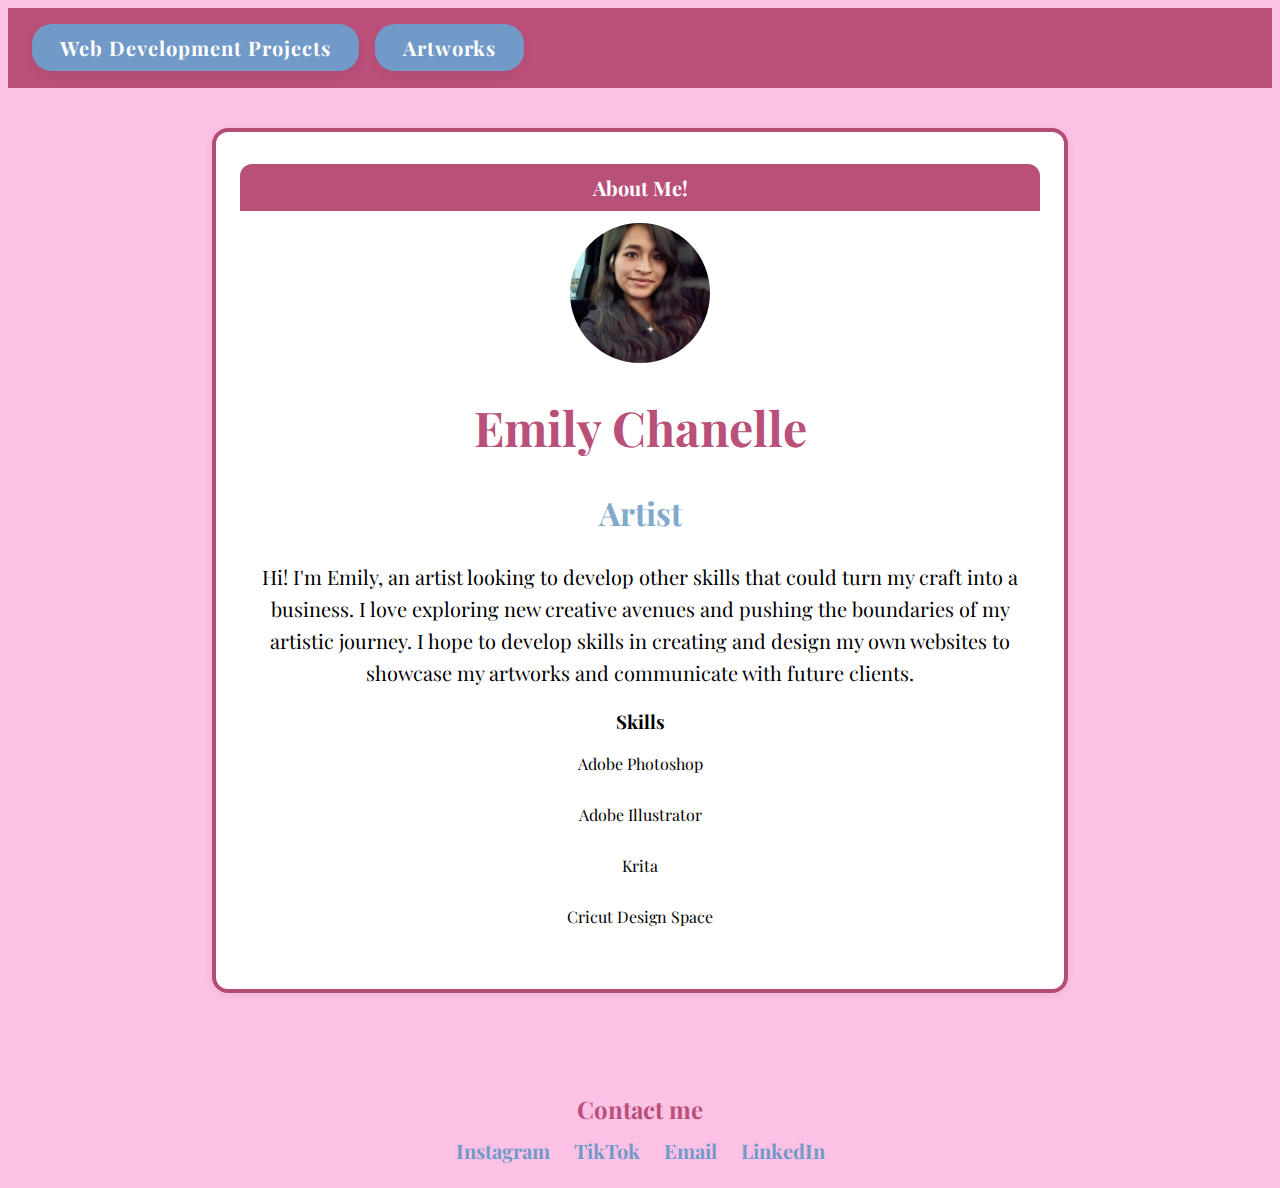
<file: index.html>
<!DOCTYPE html>
<html lang="en">
<head>
  <meta charset="UTF-8">
  <meta name="viewport" content="width=device-width, initial-scale=1.0">
  <title>Emily Chanelle's site </title>
  <!-- Add Google Fonts for an elegant look -->
  <link href="https://fonts.googleapis.com/css?family=Playfair+Display:400,700&display=swap" rel="stylesheet">
  <link rel="stylesheet" href="style.css">
  <style>
    /* Use Playfair Display for all text on the page */
    body {
      font-family: 'Playfair Display', serif;
    }
  </style>
</head>
<body>
  <!-- This div creates a dark pink margin at the top of the page -->
  <div class="top-margin"></div>
  <!-- Menu buttons container on the top left -->
  <div class="menu-bar-container">
    <a href="web-projects.html" class="menu-bar-left">Web Development Projects</a>
    <a href="artworks.html" class="menu-bar">Artworks</a>
  </div>
  <div class="profile-card">
    <div class="content-bar">About Me!</div>
    <img src="img/me.png" alt="Emily Chanelle">
    <h1>Emily Chanelle</h1>
    <h2>Artist</h2>
    <p>Hi! I'm Emily, an artist looking to develop other skills that could turn my craft into a business. I love exploring new creative avenues and pushing the boundaries of my artistic journey. I hope to develop skills in creating and design my own websites to showcase my artworks and communicate with future clients.  </p>
    <!-- Soft Skills section starts here -->
    <h3>Skills</h3>
    <ul>
      <!-- Each list item is a soft skill -->
      <li>Adobe Photoshop</li>
      <li>Adobe Illustrator</li>
      <li>Krita</li>
      <li>Cricut Design Space</li>
    </ul>
    <!-- Soft Skills section ends here -->
  </div>
  <!-- Contact me section at the bottom -->
  <div class="contact-section">
    <h3>Contact me</h3>
    <ul class="contact-links">
      <!-- Add your social media links here -->
      <li>
        <a href="https://www.instagram.com/_emoly.xd/" target="_blank">Instagram</a>
      </li>
      <li>
        <a href="https://www.tiktok.com/@emoly.xd/" target="_blank">TikTok</a>
      </li>
      <li>
        <a href="mailto:emit1144@gmail.com">Email</a>
      </li>
      <li>
        <a href="https://www.linkedin.com/in/emily-torres-080098349/" target="_blank">LinkedIn</a>
      </li>
    </ul>
  </div>
</body>
</html>
</file>
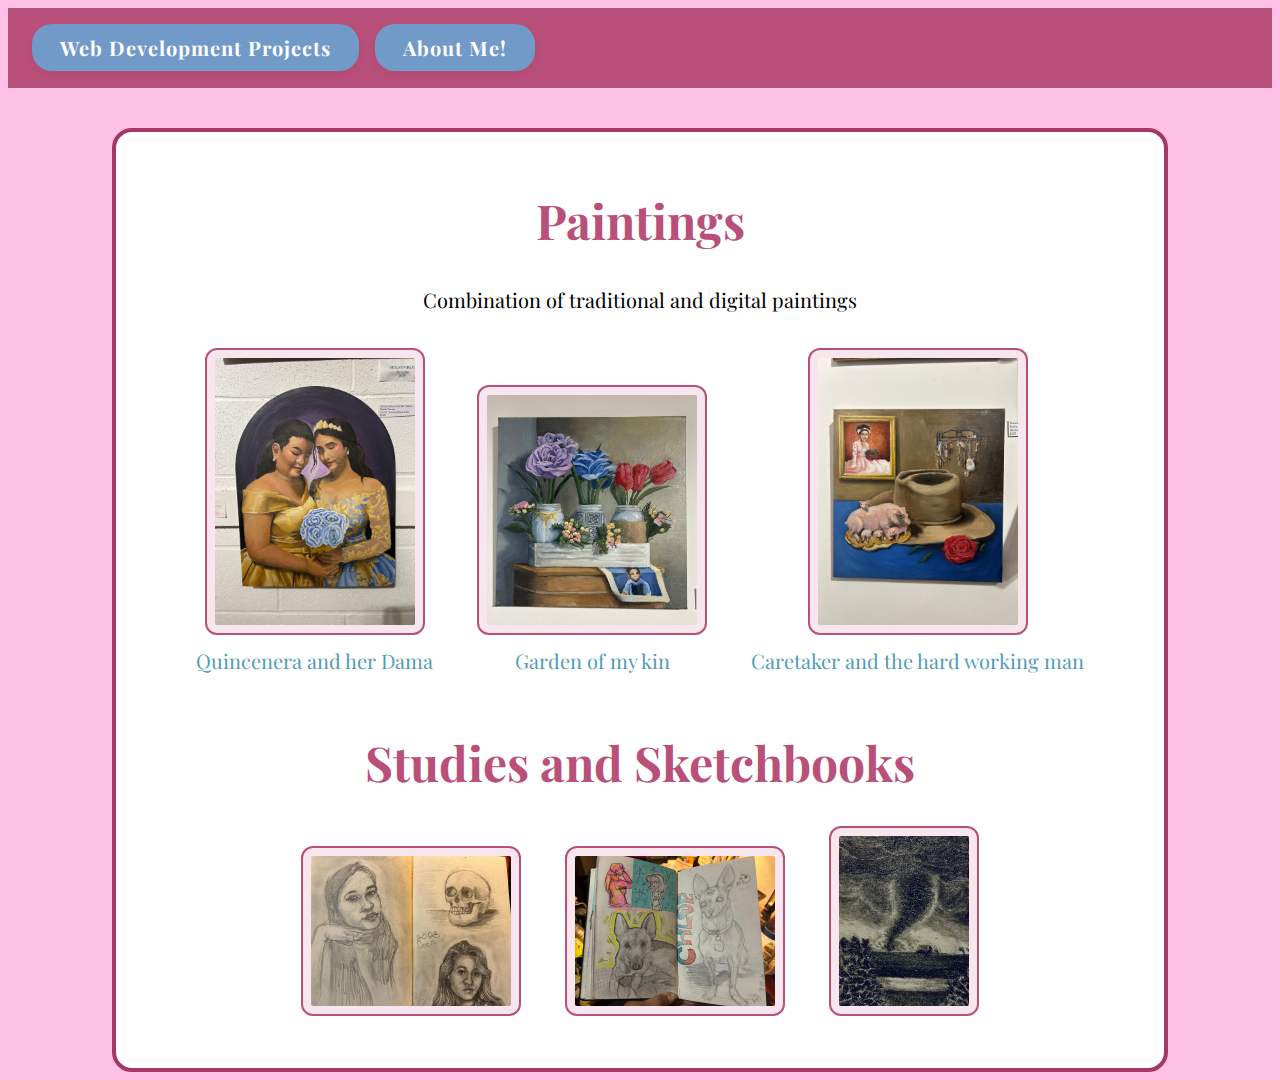
<file: artworks.html>
<!DOCTYPE html>
<html lang="en">
<head>
  <meta charset="UTF-8">
  <meta name="viewport" content="width=device-width, initial-scale=1.0">
  <title>Art Page</title>
  <link rel="stylesheet" href="style.css">
  <!-- Add Google Fonts for an elegant look -->
  <link href="https://fonts.googleapis.com/css?family=Playfair+Display:400,700&display=swap" rel="stylesheet">
  <style>
    /* Use Playfair Display for all text on the page */
    body {
      font-family: 'Playfair Display', serif;
    }
  </style>
</head>
<body>
  <!-- This div creates a dark pink margin at the top of the page -->
  <div class="top-margin"></div>
  <!-- Menu buttons container on the top left -->
  <div class="menu-bar-container">
    <a href="web-projects.html" class="menu-bar-left">Web Development Projects</a>
    <a href="index.html" class="menu-bar">About Me!</a>
  </div>

  <!-- Artworks page content starts here -->
  <div class="art-page">
    <!-- Main heading for the art page -->
    <h1>Paintings</h1>
    <p>Combination of traditional and digital paintings</p>
    <div class="art-gallery">
      <figure>
        <img src="img/pt1.jpg" alt="Artwork 1" width="200">
        <figcaption>Quincenera and her Dama</figcaption>
      </figure>
      <figure>
        <img src="img/pt2.jpg" alt="Artwork 2" width="200">
        <figcaption>Garden of my kin</figcaption>
      </figure>
      <figure>
        <img src="img/pt3.jpg" alt="Artwork 3" width="200">
        <figcaption>Caretaker and the hard working man</figcaption>
      </figure>
    </div>
    
    <h1>Studies and Sketchbooks</h1>
    <div class="art-gallery">
      <figure>
        <img src="img/sk1.jpg" alt="Artwork 1" width="200">
      </figure>
      <figure>
        <img src="img/sk2.jpg" alt="Artwork 2" width="200">
      </figure>
      <figure>
        <img src="img/sk3.jpg" alt="Artwork 3" width="200">
      </figure>
    </div>
  </div>
  <!-- Artworks page content ends here -->
</body>
</html>
</file>
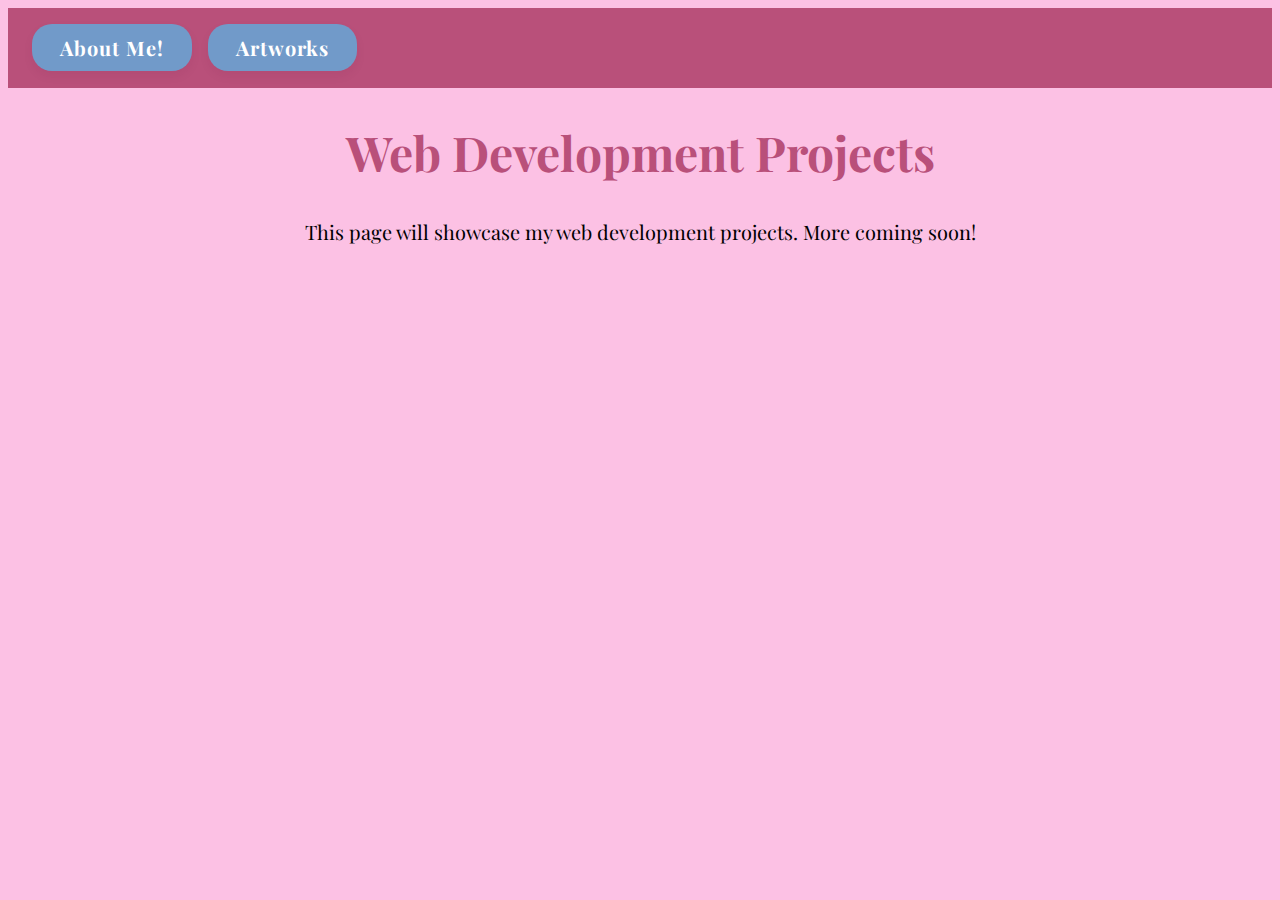
<file: web-projects.html>
<!DOCTYPE html>
<html lang="en">
<head>
  <meta charset="UTF-8">
  <meta name="viewport" content="width=device-width, initial-scale=1.0">
  <title>Web Development Projects</title>
  <!-- Add Google Fonts for an elegant look -->
  <link href="https://fonts.googleapis.com/css?family=Playfair+Display:400,700&display=swap" rel="stylesheet">
  <link rel="stylesheet" href="style.css">
  <style>
    /* Use Playfair Display for all text on the page */
    body {
      font-family: 'Playfair Display', serif;
    }
  </style>
</head>
<body>
  <!-- This div creates a dark pink margin at the top of the page -->
  <div class="top-margin"></div>
  <!-- Menu buttons container on the top left -->
  <div class="menu-bar-container">
    <a href="index.html" class="menu-bar-left">About Me!</a>
    <a href="artworks.html" class="menu-bar">Artworks</a>
  </div>
  <!-- Main content for the web projects page -->
  <div class="web-projects-page">
    <h1>Web Development Projects</h1>
    <p>This page will showcase my web development projects. More coming soon!</p>
  </div>
</body>
</html>
</file>
<file: style.css>
/* Add you CSS here */
body {
  background-color: #fcc1e4;
  font-family: 'Segoe UI', Arial, sans-serif;
}

.profile-card {
  background: #ffffff;
  border: 4px solid #b34d76;
  border-radius: 16px;
  max-width: 800px;
  margin: 40px auto;
  padding: 32px 24px;
  box-shadow: 0 2px 8px rgba(0,0,0,0.06);
}

.profile-card img {
  display: block;
  margin: 0 auto 4px;
  border-radius: 70%;
  width: 140px;
  height: 140px;
  object-fit: cover;
}

.profile-card ul {
  list-style: none;
  padding: 0;
  margin: 16px 0 0 0;
  text-align: center;
}

.profile-card ul li {
  margin-bottom: 30px;
}

h1, h2 {
  text-align: center;
}

h1 {
  font-size: 48px;
  color: #b9507a;
}

h2 {
  font-size: 32px;
  color: #80a9cb;
}

h3, p {
  text-align: center;
  color: rgb(0, 0, 0)
}

p {
  font-size: 20px;
  line-height: 1.6;
}

.content-bar {
  background-color: #b9507a;
  color: #ffffff;
  text-align: center;
  padding: 10px 0;
  border-radius: 12px 12px 0 0;
  font-size: 20px;
  font-weight: bold;
  margin-bottom: 12px;
}

/* Container for menu buttons on the top left */
.menu-bar-container {
  position: absolute;
  top: 24px;
  left: 32px;
}

/* Style for both menu buttons */
.menu-bar,
.menu-bar-left {
  display: inline-block;
  background: #719ac9;
  color: #fff;
  padding: 10px 28px;
  border-radius: 20px;
  font-size: 20px;
  font-weight: bold;
  box-shadow: 0px 5px 10px rgba(108, 24, 67, 0.08);
  letter-spacing: 1px;
  margin-right: 12px;
  text-decoration: none;
  z-index: 10;
}
.menu-bar:hover,
.menu-bar-left:hover {
  background-color : #a63663;
}

/* This class creates a dark pink margin at the top of the page */
.top-margin {
  height: 80px;
  background-color: #b9507a;
}

/* Contact section at the bottom */
.contact-section {
  margin-top: 100px;
  margin-bottom: 24px;
  text-align: center;
}

.contact-section h3 {
  color: #b9507a;
  font-size: 24px;
  margin-bottom: 12px;
}

.contact-links {
  list-style: none;
  padding: 0;
  margin: 0;
  display: inline-block;
}

.contact-links li {
  display: inline-block;
  margin: 0 10px;
}

.contact-links a {
  color: #719ac9;
  text-decoration: none;
  font-size: 20px;
  font-weight: bold;
  transition: color 0.3s;
}

.contact-links a:hover {
  color: #b9507a;
}

/* Styles for the art page layout */
.art-page {
  max-width: 1000px;
  margin: 40px auto 0 auto;
  padding: 24px;
  background: #fff;
  border: 4px solid #a63663;
  border-radius: 20px;
  text-align: center;
}

.art-gallery {
  margin-top: 32px;
}

.art-gallery figure {
  display: inline-block;
  margin: 0 20px 24px 20px;
  text-align: center;
}

.art-gallery img {
  border-radius: 12px;
  border: 2px solid #b9507a;
  background: #f8e6ef;
  padding: 8px;
  /* If the image has alt="sk3", make it smaller */
}

.art-gallery img[src="img/sk3.jpg"] {
  width: 130px;   /* Shrinks the sk3 image */
  height: 170px;   /* Keeps the aspect ratio */
}
.art-gallery img[src="img/pt2.jpg"] {
  width: 210px;   /* Shrinks the sk3 image */
  height: 230px;   /* Keeps the aspect ratio */
}
.art-gallery figcaption {
  margin-top: 8px;
  font-size: 20px;
  color: #509db9;
}
</file>
